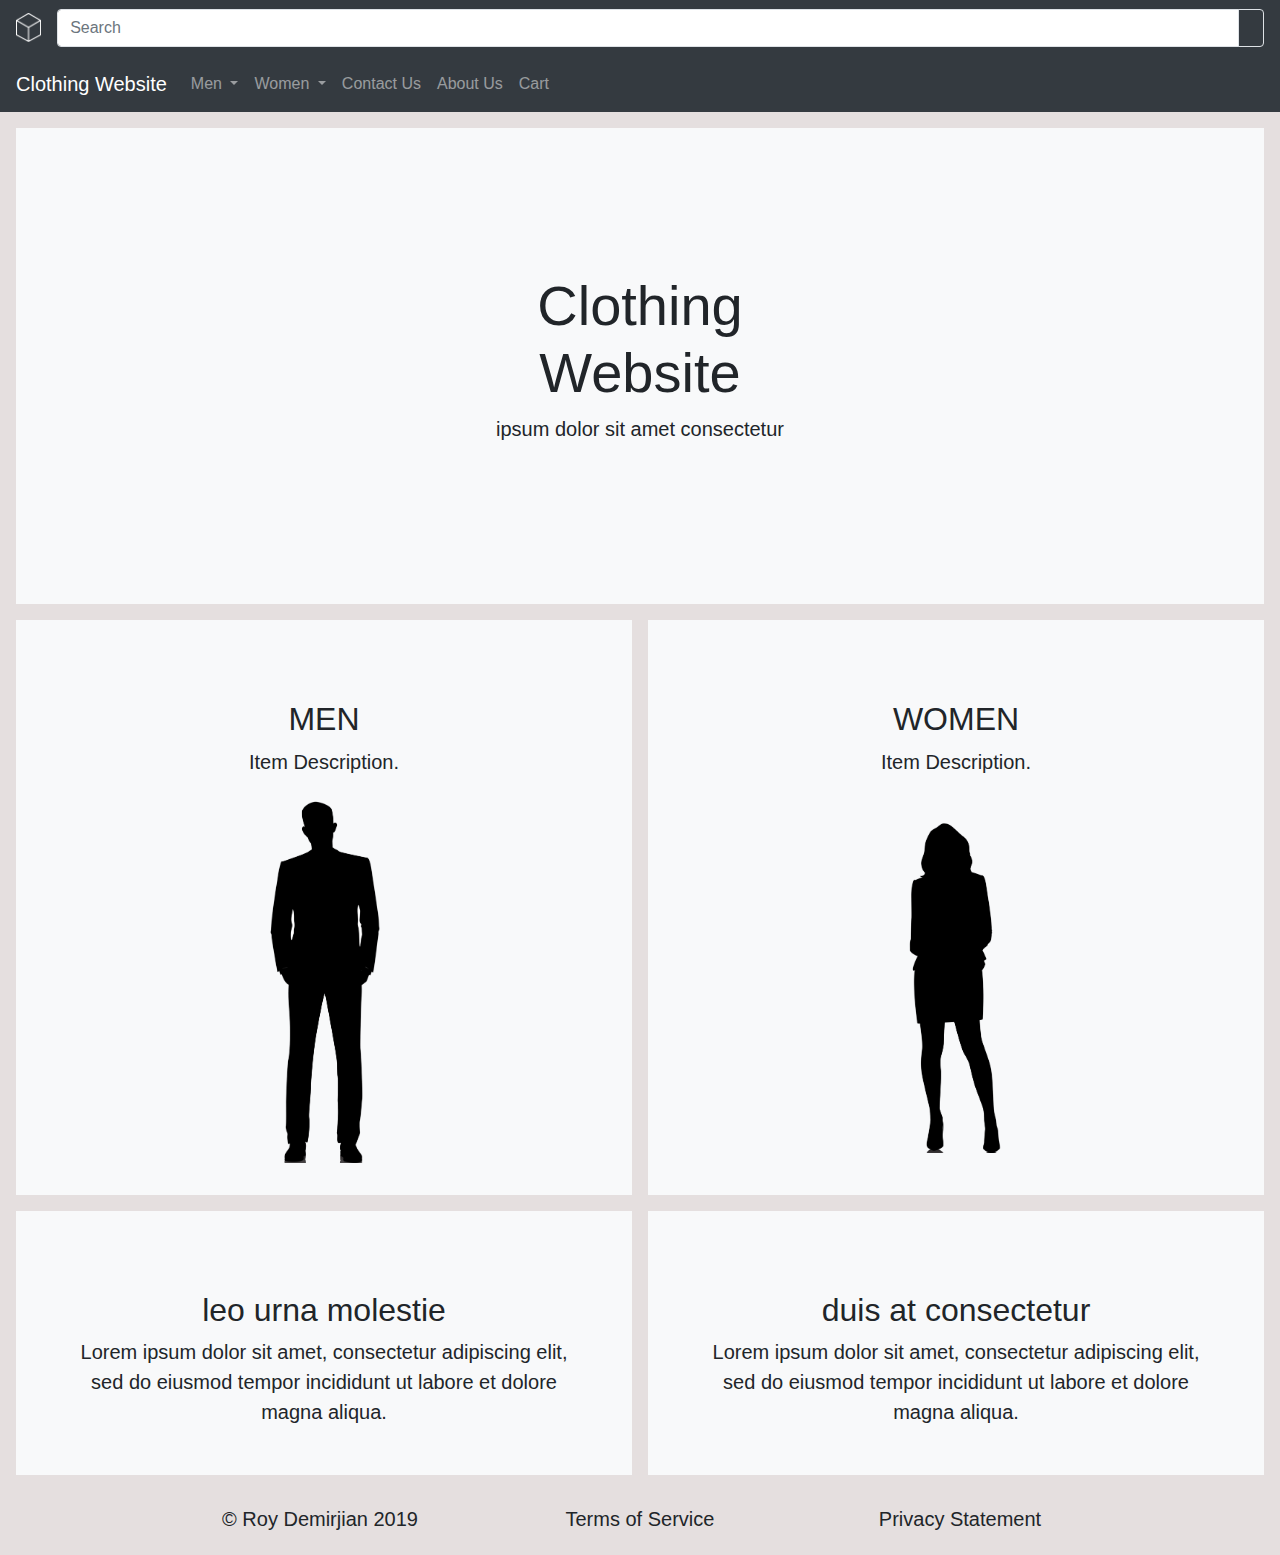
<file: index.html>
<!--
DEVELOPER: Roy Demirjian, IS117-005, Fall 2019
-->
<!doctype html>
<html lang="en">
<head>
    <meta charset="utf-8">
    <meta name="viewport" content="width=device-width, initial-scale=1, shrink-to-fit=no">
    <title>Clothing Website</title>

    <!-- Bootstrap core JS -->
    <script src="https://code.jquery.com/jquery-3.4.1.slim.min.js" integrity="sha384-J6qa4849blE2+poT4WnyKhv5vZF5SrPo0iEjwBvKU7imGFAV0wwj1yYfoRSJoZ+n" crossorigin="anonymous"></script>
    <script src="https://cdn.jsdelivr.net/npm/popper.js@1.16.0/dist/umd/popper.min.js" integrity="sha384-Q6E9RHvbIyZFJoft+2mJbHaEWldlvI9IOYy5n3zV9zzTtmI3UksdQRVvoxMfooAo" crossorigin="anonymous"></script>

    <!-- Bootstrap core CSS -->
    <link rel="stylesheet" href="https://stackpath.bootstrapcdn.com/bootstrap/4.4.1/css/bootstrap.min.css" integrity="sha384-Vkoo8x4CGsO3+Hhxv8T/Q5PaXtkKtu6ug5TOeNV6gBiFeWPGFN9MuhOf23Q9Ifjh" crossorigin="anonymous">
    <script src="https://stackpath.bootstrapcdn.com/bootstrap/4.4.1/js/bootstrap.min.js" integrity="sha384-wfSDF2E50Y2D1uUdj0O3uMBJnjuUD4Ih7YwaYd1iqfktj0Uod8GCExl3Og8ifwB6" crossorigin="anonymous"></script>

    <!-- core CSS -->
    <link href="styles/main.css" rel="stylesheet">
</head>
<body>

<!-- Search bar -->
<nav class="navbar navbar-expand-lg navbar-dark bg-dark">
    <a class="navbar-brand" href="index.html">
        <img src="assets/logo_scaled_white.png" width="26" height="30" class="d-inline-block align-top" alt="Logo">
    </a>
    <form class="d-inline w-100">
        <div class="input-group">
            <input type="text" class="form-control border border-right-1" placeholder="Search">
            <span class="input-group-append">
                    <button class="btn btn-outline-secondary border border-left-1" type="button">
                        <i class="fa fa-search"></i>
                    </button>
            </span>
        </div>
    </form>
</nav>

<!-- Nav Bar -->
<nav class="navbar navbar-expand-lg sticky-top navbar-dark bg-dark ">
    <a class="navbar-brand" href="index.html">Clothing Website</a>
    <button class="navbar-toggler" type="button" data-toggle="collapse" data-target="#navbarText" aria-controls="navbarText" aria-expanded="false" aria-label="Toggle navigation">
        <span class="navbar-toggler-icon"></span>
    </button>
    <div class="collapse navbar-collapse" id="navbarText">
        <ul class="navbar-nav mr-auto">
            <li class="nav-item dropdown">
                <a class="nav-link dropdown-toggle" href="#" id="navbarDropdownMenuLink" role="button" data-toggle="dropdown" aria-haspopup="true" aria-expanded="false">
                    Men
                </a>
                <div class="dropdown-menu" aria-labelledby="navbarDropdownMenuLink">
                    <a class="dropdown-item" href="men.html">Tops</a>
                    <a class="dropdown-item" href="men.html">Bottoms</a>
                    <a class="dropdown-item" href="men.html">OuterWear</a>
                </div>
            </li>
            <li class="nav-item dropdown">
                <a class="nav-link dropdown-toggle" href="#" id="navbarDropdownMenuLink" role="button" data-toggle="dropdown" aria-haspopup="true" aria-expanded="false">
                    Women
                </a>
                <div class="dropdown-menu" aria-labelledby="navbarDropdownMenuLink">
                    <a class="dropdown-item" href="women.html">Tops</a>
                    <a class="dropdown-item" href="women.html">Bottoms</a>
                    <a class="dropdown-item" href="women.html">OuterWear</a>
                </div>
            </li>
            <li class="nav-item">
                <a class="nav-link" href="contact_us.html">Contact Us</a>
            </li>
            <li class="nav-item">
                <a class="nav-link" href="about_us.html">About Us</a>
            </li>
            <li class="nav-item">
                <a class="nav-link" href="#">Cart</a>
            </li>
        </ul>
    </div>
</nav>

<!-- Jumbotron -->
<div class="position-relative overflow-hidden p-3 p-md-5 m-md-3 text-center bg-light">
    <div class="col-md-5 p-lg-5 mx-auto my-5">
        <h1 class="display-4 font-weight-normal">Clothing Website</h1>
        <p class="lead font-weight-normal">ipsum dolor sit amet consectetur</p>
    </div>
</div>

<!-- Item Row 1-->
<div class="d-md-flex flex-md-equal w-100 my-md-3 pl-md-3">
    <div style="cursor:pointer" onclick="document.location='men.html'" class="bg-light mr-md-3 pt-3 px-3 pt-md-5 px-md-5 text-center overflow-hidden">
        <div class="my-3 py-3">
            <h2 class="display-5">MEN</h2>
            <p class="lead">Item Description.</p>
            <img src="assets/men_svg.png" alt="Mens silhouette" class ="silhouette">
        </div>
    </div>
    <div style="cursor:pointer" onclick="document.location='women.html'" class="bg-light mr-md-3 pt-3 px-3 pt-md-5 px-md-5 text-center overflow-hidden">
        <div class="my-3 p-3">
            <h2 class="display-5">WOMEN</h2>
            <p class="lead">Item Description.</p>
            <img src="assets/women_svg.png" alt="Womens silhouette" class ="silhouette">
        </div>
    </div>
</div>

<!-- Item Row 2-->
<div class="d-md-flex flex-md-equal w-100 my-md-3 pl-md-3">
    <div class="bg-light mr-md-3 pt-3 px-3 pt-md-5 px-md-5 text-center overflow-hidden">
        <div class="my-3 p-3">
            <h2 class="display-5">leo urna molestie</h2>
            <p class="lead">Lorem ipsum dolor sit amet, consectetur adipiscing elit, sed do eiusmod tempor incididunt ut labore et dolore magna aliqua.</p>
        </div>
    </div>
    <div class="bg-light mr-md-3 pt-3 px-3 pt-md-5 px-md-5 text-center overflow-hidden">
        <div class="my-3 py-3">
            <h2 class="display-5">duis at consectetur</h2>
            <p class="lead">Lorem ipsum dolor sit amet, consectetur adipiscing elit, sed do eiusmod tempor incididunt ut labore et dolore magna aliqua.</p>
        </div>
    </div>
</div>

<!-- Footer -->
<footer class="container py-3" id="site_footer">
    <div class="row">
        <div class="col-md-4 text-center">
            <h5>&copy; Roy Demirjian 2019</h5>
        </div>
        <div class="col-md-4 text-center">
            <h5>Terms of Service</h5>
        </div>
        <div class="col-md-4 text-center">
            <h5>Privacy Statement</h5>
        </div>
    </div>
</footer>
</body>
</html>
</file>
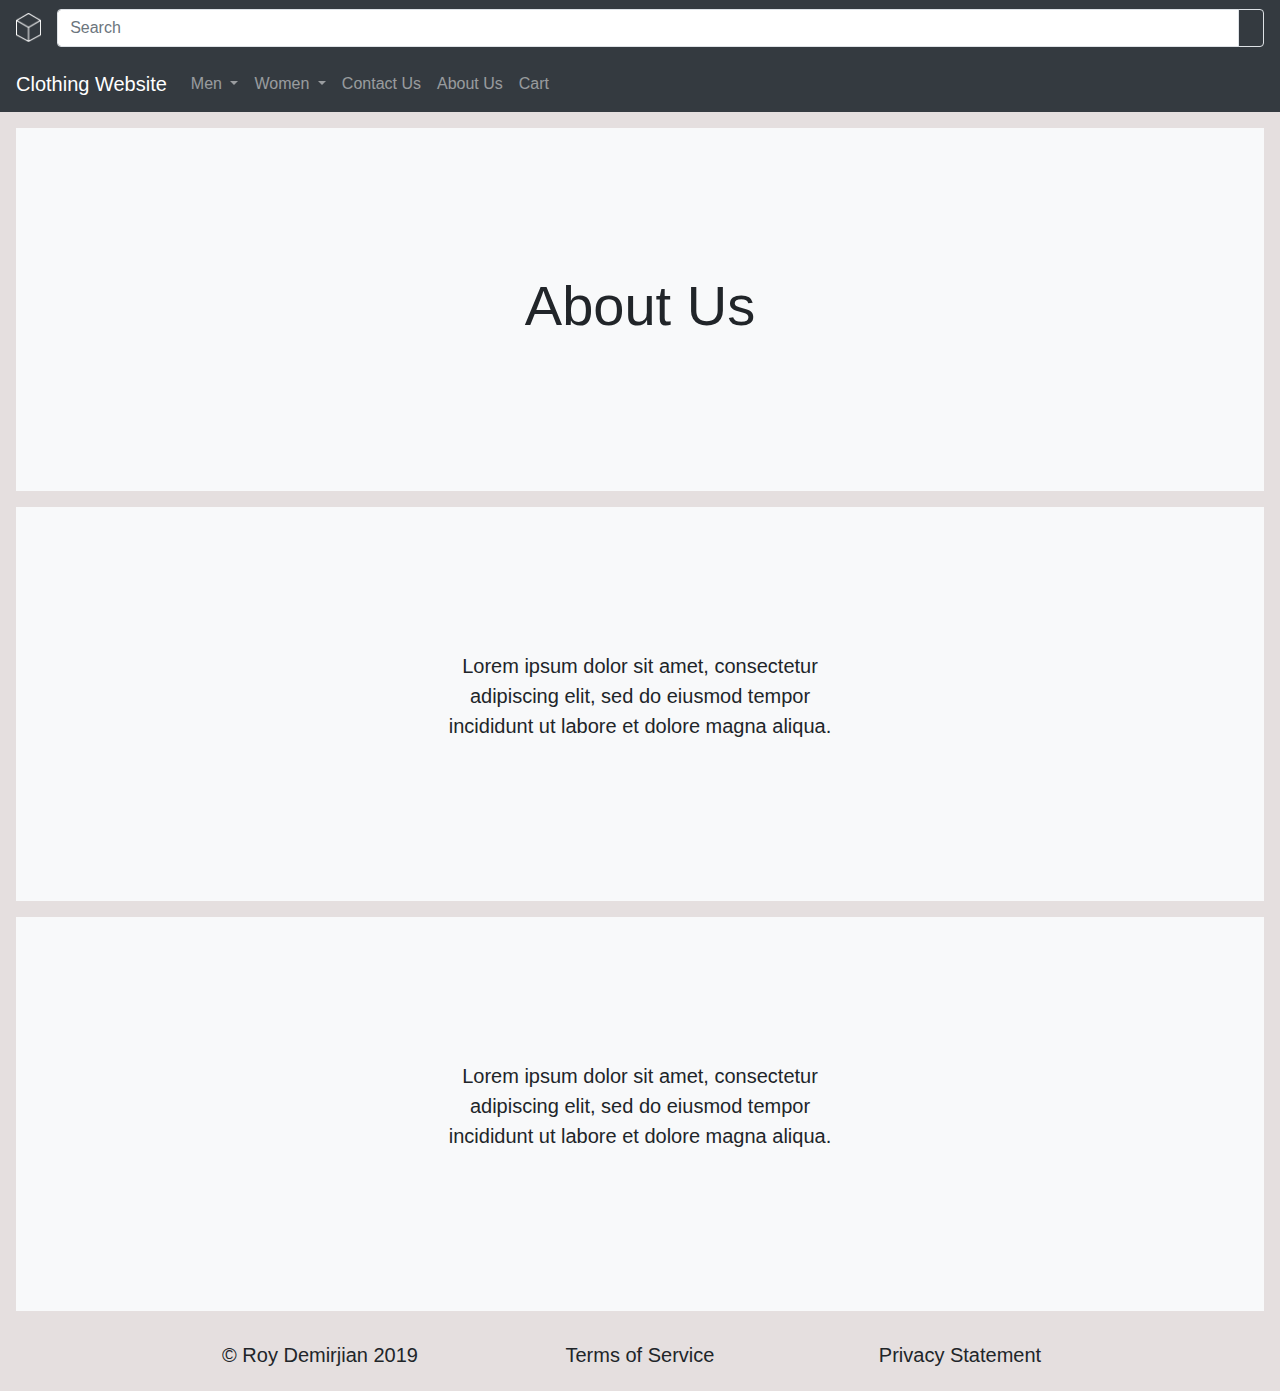
<file: about_us.html>
<!--
DEVELOPER: Roy Demirjian, IS117-005, Fall 2019
-->
<!doctype html>
<html lang="en">
<head>
    <meta charset="utf-8">
    <meta name="viewport" content="width=device-width, initial-scale=1, shrink-to-fit=no">
    <title>Clothing Website</title>

    <!-- Bootstrap core JS -->
    <script src="https://code.jquery.com/jquery-3.4.1.slim.min.js" integrity="sha384-J6qa4849blE2+poT4WnyKhv5vZF5SrPo0iEjwBvKU7imGFAV0wwj1yYfoRSJoZ+n" crossorigin="anonymous"></script>
    <script src="https://cdn.jsdelivr.net/npm/popper.js@1.16.0/dist/umd/popper.min.js" integrity="sha384-Q6E9RHvbIyZFJoft+2mJbHaEWldlvI9IOYy5n3zV9zzTtmI3UksdQRVvoxMfooAo" crossorigin="anonymous"></script>

    <!-- Bootstrap core CSS -->
    <link rel="stylesheet" href="https://stackpath.bootstrapcdn.com/bootstrap/4.4.1/css/bootstrap.min.css" integrity="sha384-Vkoo8x4CGsO3+Hhxv8T/Q5PaXtkKtu6ug5TOeNV6gBiFeWPGFN9MuhOf23Q9Ifjh" crossorigin="anonymous">
    <script src="https://stackpath.bootstrapcdn.com/bootstrap/4.4.1/js/bootstrap.min.js" integrity="sha384-wfSDF2E50Y2D1uUdj0O3uMBJnjuUD4Ih7YwaYd1iqfktj0Uod8GCExl3Og8ifwB6" crossorigin="anonymous"></script>

    <!-- core CSS -->
    <link href="styles/main.css" rel="stylesheet">
</head>
<body>

<!-- Search bar-->
<nav class="navbar navbar-expand-lg navbar-dark bg-dark">
    <a class="navbar-brand" href="index.html">
        <img src="assets/logo_scaled_white.png" width="26" height="30" class="d-inline-block align-top" alt="Logo">
    </a>
    <form class="d-inline w-100">
        <div class="input-group">
            <input type="text" class="form-control border border-right-1" placeholder="Search">
            <span class="input-group-append">
                    <button class="btn btn-outline-secondary border border-left-1" type="button">
                        <i class="fa fa-search"></i>
                    </button>
            </span>
        </div>
    </form>
</nav>


<!-- Nav Bar -->
<nav class="navbar navbar-expand-lg sticky-top navbar-dark bg-dark ">
    <a class="navbar-brand" href="index.html">Clothing Website</a>
    <button class="navbar-toggler" type="button" data-toggle="collapse" data-target="#navbarText" aria-controls="navbarText" aria-expanded="false" aria-label="Toggle navigation">
        <span class="navbar-toggler-icon"></span>
    </button>
    <div class="collapse navbar-collapse" id="navbarText">
        <ul class="navbar-nav mr-auto">
            <li class="nav-item dropdown">
                <a class="nav-link dropdown-toggle" href="#" id="navbarDropdownMenuLink" role="button" data-toggle="dropdown" aria-haspopup="true" aria-expanded="false">
                    Men
                </a>
                <div class="dropdown-menu" aria-labelledby="navbarDropdownMenuLink">
                    <a class="dropdown-item" href="men.html">Tops</a>
                    <a class="dropdown-item" href="men.html">Bottoms</a>
                    <a class="dropdown-item" href="men.html">OuterWear</a>
                </div>
            </li>
            <li class="nav-item dropdown">
                <a class="nav-link dropdown-toggle" href="#" id="navbarDropdownMenuLink" role="button" data-toggle="dropdown" aria-haspopup="true" aria-expanded="false">
                    Women
                </a>
                <div class="dropdown-menu" aria-labelledby="navbarDropdownMenuLink">
                    <a class="dropdown-item" href="women.html">Tops</a>
                    <a class="dropdown-item" href="women.html">Bottoms</a>
                    <a class="dropdown-item" href="women.html">OuterWear</a>
                </div>
            </li>
            <li class="nav-item">
                <a class="nav-link" href="contact_us.html">Contact Us</a>
            </li>
            <li class="nav-item">
                <a class="nav-link" href="about_us.html">About Us</a>
            </li>
            <li class="nav-item">
                <a class="nav-link" href="#">Cart</a>
            </li>
        </ul>
    </div>
</nav>

<!-- Jumbotron -->
<div class="position-relative overflow-hidden p-3 p-md-5 m-md-3 text-center bg-light">
    <div class="col-md-5 p-lg-5 mx-auto my-5">
        <h1 class="display-4 font-weight-normal">About Us</h1>
    </div>
</div>

<!-- Jumbotron -->
<div class="position-relative overflow-hidden p-3 p-md-5 m-md-3 text-center bg-light">
    <div class="col-md-5 p-lg-5 mx-auto my-5">
        <p class="lead font-weight-normal">Lorem ipsum dolor sit amet, consectetur adipiscing elit, sed do eiusmod tempor incididunt ut labore et dolore magna aliqua.</p>
    </div>
</div>

<!-- Jumbotron -->
<div class="position-relative overflow-hidden p-3 p-md-5 m-md-3 text-center bg-light">
    <div class="col-md-5 p-lg-5 mx-auto my-5">
        <p class="lead font-weight-normal">Lorem ipsum dolor sit amet, consectetur adipiscing elit, sed do eiusmod tempor incididunt ut labore et dolore magna aliqua.</p>
    </div>
</div>

<!-- Footer -->
<footer class="container py-3">
    <div class="row">
        <div class="col-md-4 text-center">
            <h5>&copy; Roy Demirjian 2019</h5>
        </div>
        <div class="col-md-4 text-center">
            <h5>Terms of Service</h5>
        </div>
        <div class="col-md-4 text-center">
            <h5>Privacy Statement</h5>
        </div>
    </div>
</footer>
</body>
</html>
</file>
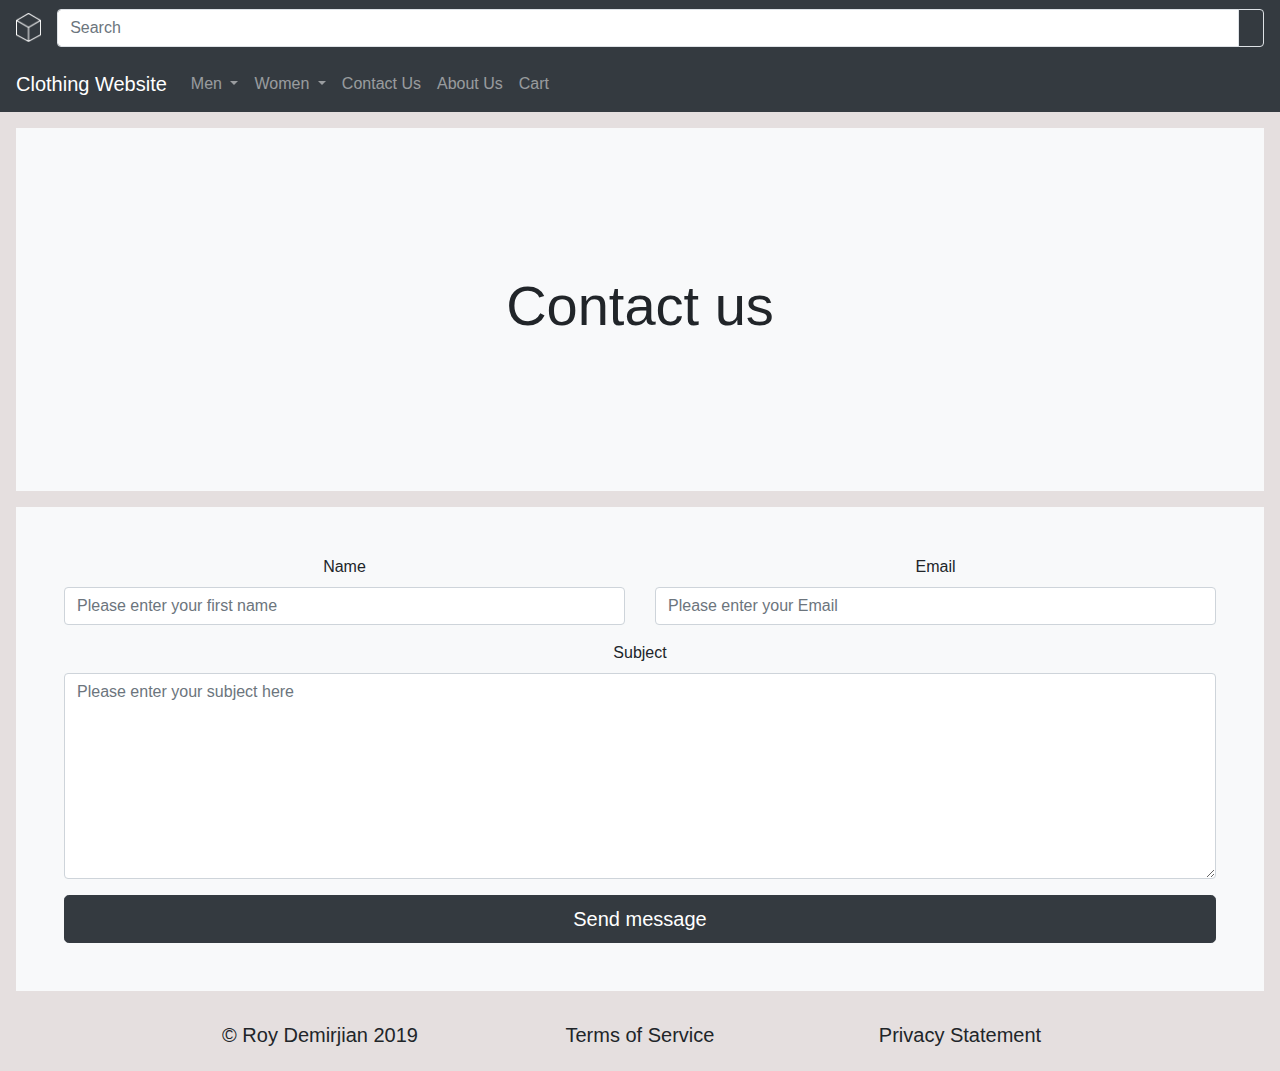
<file: contact_us.html>
<!--
DEVELOPER: Roy Demirjian, IS117-005, Fall 2019
-->
<!doctype html>
<html lang="en">
<head>
    <meta charset="utf-8">
    <meta name="viewport" content="width=device-width, initial-scale=1, shrink-to-fit=no">
    <title>Clothing Website</title>

    <!-- Bootstrap core JS -->
    <script src="https://code.jquery.com/jquery-3.4.1.slim.min.js" integrity="sha384-J6qa4849blE2+poT4WnyKhv5vZF5SrPo0iEjwBvKU7imGFAV0wwj1yYfoRSJoZ+n" crossorigin="anonymous"></script>
    <script src="https://cdn.jsdelivr.net/npm/popper.js@1.16.0/dist/umd/popper.min.js" integrity="sha384-Q6E9RHvbIyZFJoft+2mJbHaEWldlvI9IOYy5n3zV9zzTtmI3UksdQRVvoxMfooAo" crossorigin="anonymous"></script>

    <!-- Bootstrap core CSS -->
    <link rel="stylesheet" href="https://stackpath.bootstrapcdn.com/bootstrap/4.4.1/css/bootstrap.min.css" integrity="sha384-Vkoo8x4CGsO3+Hhxv8T/Q5PaXtkKtu6ug5TOeNV6gBiFeWPGFN9MuhOf23Q9Ifjh" crossorigin="anonymous">
    <script src="https://stackpath.bootstrapcdn.com/bootstrap/4.4.1/js/bootstrap.min.js" integrity="sha384-wfSDF2E50Y2D1uUdj0O3uMBJnjuUD4Ih7YwaYd1iqfktj0Uod8GCExl3Og8ifwB6" crossorigin="anonymous"></script>

    <!-- core CSS -->
    <link href="styles/main.css" rel="stylesheet">
</head>
<body>

<!-- Search bar -->
<nav class="navbar navbar-expand-lg navbar-dark bg-dark">
    <a class="navbar-brand" href="index.html">
        <img src="assets/logo_scaled_white.png" width="26" height="30" class="d-inline-block align-top" alt="Logo">
    </a>
    <form class="d-inline w-100">
        <div class="input-group">
            <input type="text" class="form-control border border-right-1" placeholder="Search">
            <span class="input-group-append">
                    <button class="btn btn-outline-secondary border border-left-1" type="button">
                        <i class="fa fa-search"></i>
                    </button>
            </span>
        </div>
    </form>
</nav>

<!-- Nav Bar -->
<nav class="navbar navbar-expand-lg sticky-top navbar-dark bg-dark ">
    <a class="navbar-brand" href="index.html">Clothing Website</a>
    <button class="navbar-toggler" type="button" data-toggle="collapse" data-target="#navbarText" aria-controls="navbarText" aria-expanded="false" aria-label="Toggle navigation">
        <span class="navbar-toggler-icon"></span>
    </button>
    <div class="collapse navbar-collapse" id="navbarText">
        <ul class="navbar-nav mr-auto">
            <li class="nav-item dropdown">
                <a class="nav-link dropdown-toggle" href="#" id="navbarDropdownMenuLink" role="button" data-toggle="dropdown" aria-haspopup="true" aria-expanded="false">
                    Men
                </a>
                <div class="dropdown-menu" aria-labelledby="navbarDropdownMenuLink">
                    <a class="dropdown-item" href="men.html">Tops</a>
                    <a class="dropdown-item" href="men.html">Bottoms</a>
                    <a class="dropdown-item" href="men.html">OuterWear</a>
                </div>
            </li>
            <li class="nav-item dropdown">
                <a class="nav-link dropdown-toggle" href="#" id="navbarDropdownMenuLink" role="button" data-toggle="dropdown" aria-haspopup="true" aria-expanded="false">
                    Women
                </a>
                <div class="dropdown-menu" aria-labelledby="navbarDropdownMenuLink">
                    <a class="dropdown-item" href="women.html">Tops</a>
                    <a class="dropdown-item" href="women.html">Bottoms</a>
                    <a class="dropdown-item" href="women.html">OuterWear</a>
                </div>
            </li>
            <li class="nav-item">
                <a class="nav-link" href="contact_us.html">Contact Us</a>
            </li>
            <li class="nav-item">
                <a class="nav-link" href="about_us.html">About Us</a>
            </li>
            <li class="nav-item">
                <a class="nav-link" href="#">Cart</a>
            </li>
        </ul>
    </div>
</nav>

<!-- Contact -->
<div class="position-relative overflow-hidden p-3 p-md-5 m-md-3 text-center bg-light">
    <div class="col-md-5 p-lg-5 mx-auto my-5">
        <h1 class="display-4 font-weight-normal">Contact us</h1>
    </div>
</div>

<!-- Form -->
<div class="position-relative overflow-hidden p-3 p-md-5 m-md-3 text-center bg-light">
    <form id="contact-form" action="#">
        <div class="controls">
            <div class="row">
                <div class="col-md-6">
                    <div class="form-group">
                        <label for="form_name">Name</label>
                        <input id="form_name" type="text" name="firstname" class="form-control" placeholder="Please enter your first name">
                    </div>
                </div>
                <div class="col-md-6">
                    <div class="form-group">
                        <label for="form_email">Email</label>
                        <input id="form_email" type="text" name="email" class="form-control" placeholder="Please enter your Email">
                    </div>
                </div>
            </div>
            <div class="row">
                <div class="col-md-12">
                    <div class="form-group">
                        <label for="form_message">Subject</label>
                        <textarea id="form_message" name="subject" class="form-control" placeholder="Please enter your subject here" rows="8"></textarea>
                    </div>
                </div>
                <div class="col-md-12">
                    <input type="submit" class="btn btn-primary btn-lg btn-block" value="Send message">
                </div>
            </div>
        </div>
    </form>
</div>

<!-- Footer -->
<footer class="container py-3">
    <div class="row">
        <div class="col-md-4 text-center">
            <h5>&copy; Roy Demirjian 2019</h5>
        </div>
        <div class="col-md-4 text-center">
            <h5>Terms of Service</h5>
        </div>
        <div class="col-md-4 text-center">
            <h5>Privacy Statement</h5>
        </div>
    </div>
</footer>
</body>
</html>
</file>
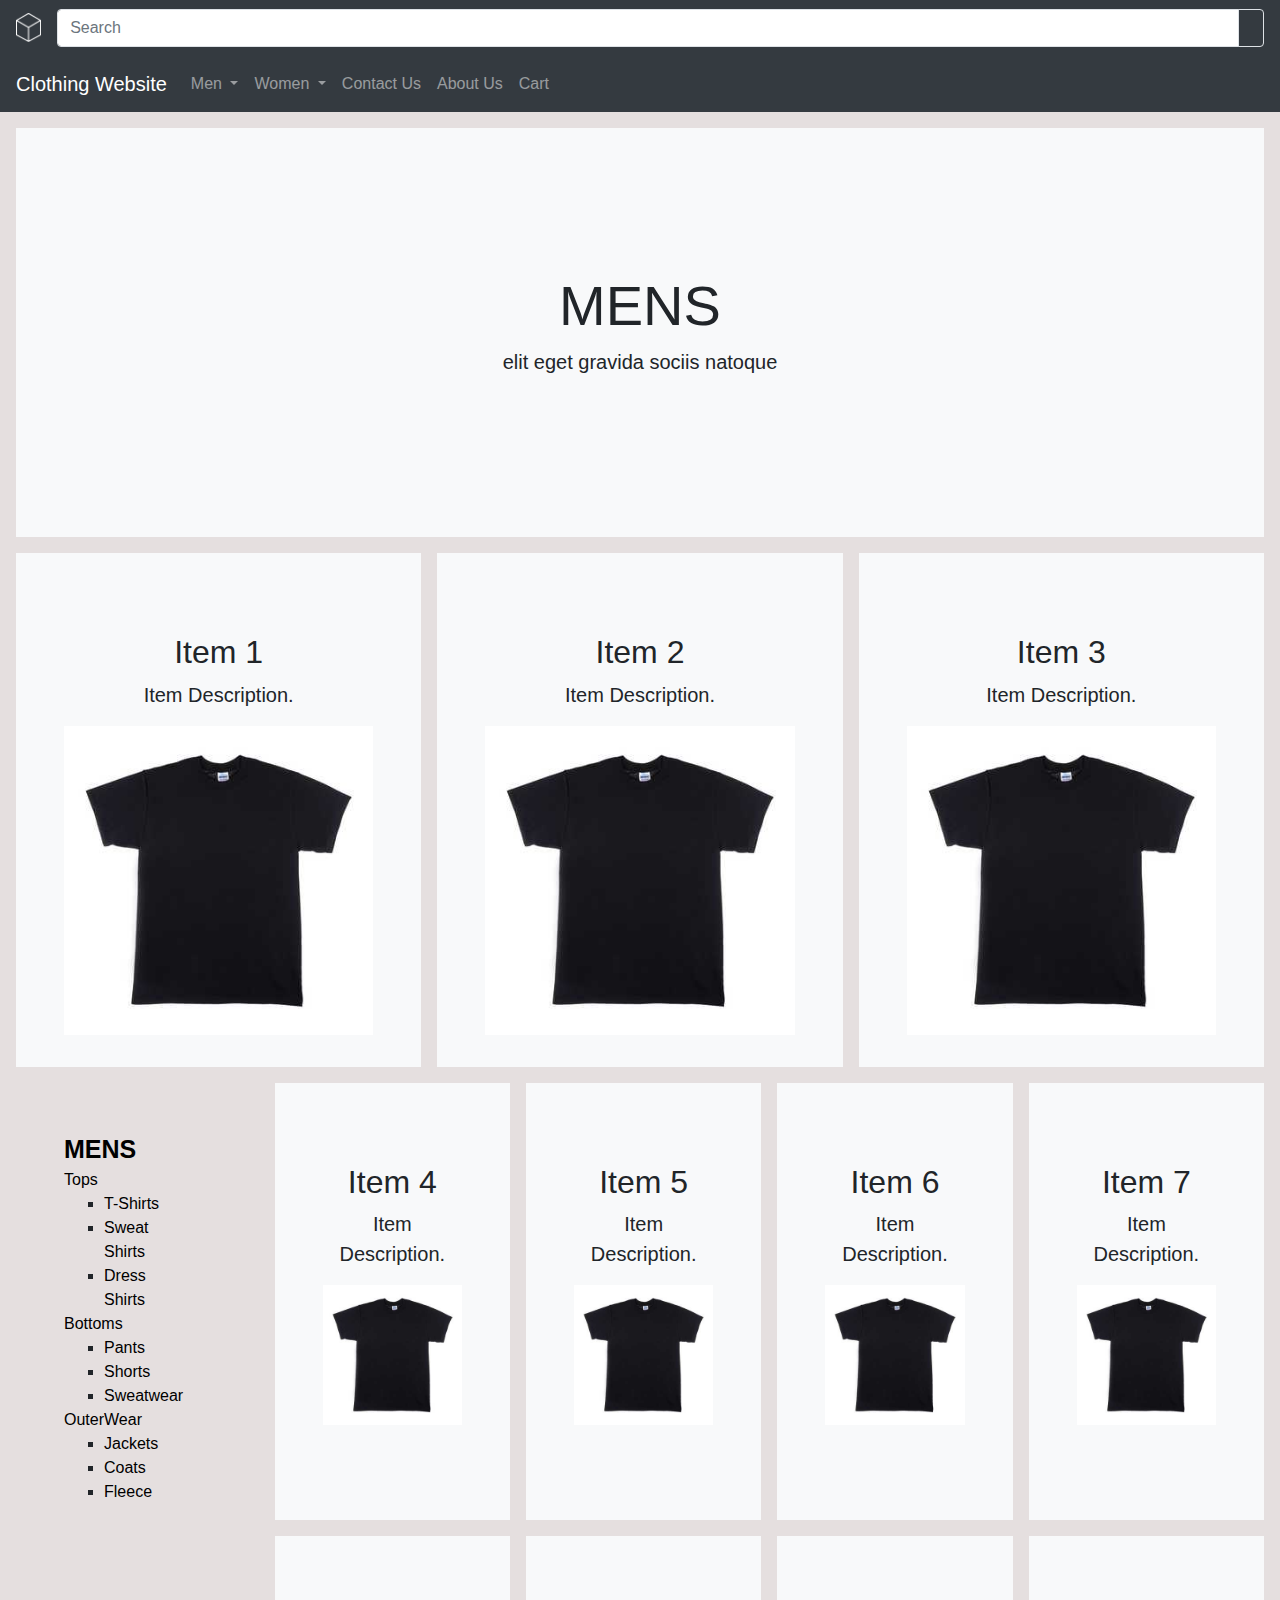
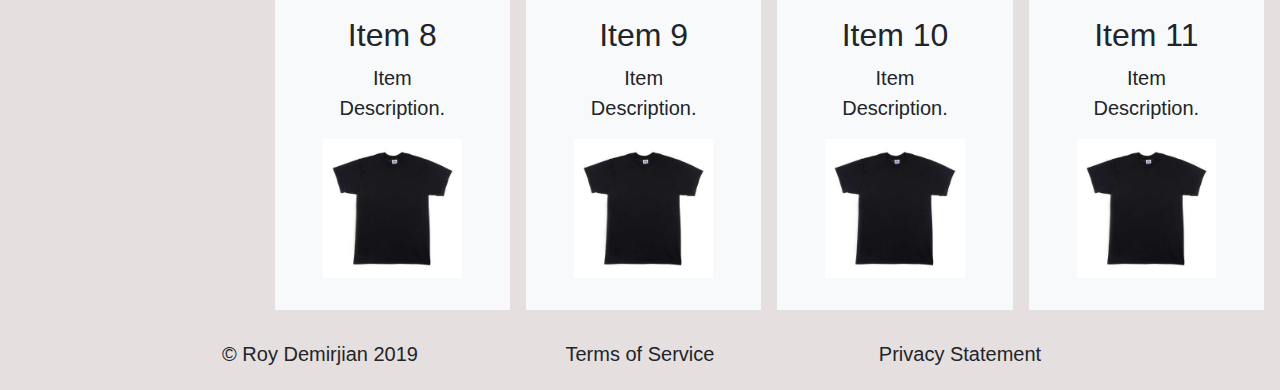
<file: men.html>
<!--
DEVELOPER: Roy Demirjian, IS117-005, Fall 2019
-->
<!doctype html>
<html lang="en">
<head>
    <meta charset="utf-8">
    <meta name="viewport" content="width=device-width, initial-scale=1, shrink-to-fit=no">
    <title>Clothing Website</title>

    <!-- Bootstrap core JS -->
    <script src="https://code.jquery.com/jquery-3.4.1.slim.min.js" integrity="sha384-J6qa4849blE2+poT4WnyKhv5vZF5SrPo0iEjwBvKU7imGFAV0wwj1yYfoRSJoZ+n" crossorigin="anonymous"></script>
    <script src="https://cdn.jsdelivr.net/npm/popper.js@1.16.0/dist/umd/popper.min.js" integrity="sha384-Q6E9RHvbIyZFJoft+2mJbHaEWldlvI9IOYy5n3zV9zzTtmI3UksdQRVvoxMfooAo" crossorigin="anonymous"></script>

    <!-- Bootstrap core CSS -->
    <link rel="stylesheet" href="https://stackpath.bootstrapcdn.com/bootstrap/4.4.1/css/bootstrap.min.css" integrity="sha384-Vkoo8x4CGsO3+Hhxv8T/Q5PaXtkKtu6ug5TOeNV6gBiFeWPGFN9MuhOf23Q9Ifjh" crossorigin="anonymous">
    <script src="https://stackpath.bootstrapcdn.com/bootstrap/4.4.1/js/bootstrap.min.js" integrity="sha384-wfSDF2E50Y2D1uUdj0O3uMBJnjuUD4Ih7YwaYd1iqfktj0Uod8GCExl3Og8ifwB6" crossorigin="anonymous"></script>

    <!-- core CSS -->
    <link href="styles/main.css" rel="stylesheet">
</head>
<body>

<!-- Search bar -->
<nav class="navbar navbar-expand-lg navbar-dark bg-dark">
    <a class="navbar-brand" href="index.html">
        <img src="assets/logo_scaled_white.png" width="26" height="30" class="d-inline-block align-top" alt="Logo">
    </a>
    <form class="d-inline w-100">
        <div class="input-group">
            <input type="text" class="form-control border border-right-1" placeholder="Search">
            <span class="input-group-append">
                    <button class="btn btn-outline-secondary border border-left-1" type="button">
                        <i class="fa fa-search"></i>
                    </button>
            </span>
        </div>
    </form>
</nav>

<!-- Nav Bar -->
<nav class="navbar navbar-expand-lg sticky-top navbar-dark bg-dark ">
    <a class="navbar-brand" href="index.html">Clothing Website</a>
    <button class="navbar-toggler" type="button" data-toggle="collapse" data-target="#navbarText" aria-controls="navbarText" aria-expanded="false" aria-label="Toggle navigation">
        <span class="navbar-toggler-icon"></span>
    </button>
    <div class="collapse navbar-collapse" id="navbarText">
        <ul class="navbar-nav mr-auto">
            <li class="nav-item dropdown">
                <a class="nav-link dropdown-toggle" href="#" id="navbarDropdownMenuLink" role="button" data-toggle="dropdown" aria-haspopup="true" aria-expanded="false">
                    Men
                </a>
                <div class="dropdown-menu" aria-labelledby="navbarDropdownMenuLink">
                    <a class="dropdown-item" href="men.html">Tops</a>
                    <a class="dropdown-item" href="men.html">Bottoms</a>
                    <a class="dropdown-item" href="men.html">OuterWear</a>
                </div>
            </li>
            <li class="nav-item dropdown">
                <a class="nav-link dropdown-toggle" href="#" id="navbarDropdownMenuLink" role="button" data-toggle="dropdown" aria-haspopup="true" aria-expanded="false">
                    Women
                </a>
                <div class="dropdown-menu" aria-labelledby="navbarDropdownMenuLink">
                    <a class="dropdown-item" href="women.html">Tops</a>
                    <a class="dropdown-item" href="women.html">Bottoms</a>
                    <a class="dropdown-item" href="women.html">OuterWear</a>
                </div>
            </li>
            <li class="nav-item">
                <a class="nav-link" href="contact_us.html">Contact Us</a>
            </li>
            <li class="nav-item">
                <a class="nav-link" href="about_us.html">About Us</a>
            </li>
            <li class="nav-item">
                <a class="nav-link" href="#">Cart</a>
            </li>
        </ul>
    </div>
</nav>

<div class="wrapper">


<!-- Jumbotron -->
<div class="position-relative overflow-hidden p-3 p-md-5 m-md-3 text-center bg-light">
    <div class="col-md-5 p-lg-5 mx-auto my-5">
        <h1 class="display-4 font-weight-normal">MENS</h1>
        <p class="lead font-weight-normal">elit eget gravida sociis natoque</p>
    </div>
</div>


<!-- Item Row 1 (Popular Items)-->
<div class="d-md-flex flex-md-equal w-100 my-md-3 pl-md-3">
    <div class="bg-light mr-md-3 pt-3 px-3 pt-md-5 px-md-5 text-center overflow-hidden">
        <div class="my-3 py-3">
            <h2 class="display-5">Item 1</h2>
            <p class="lead">Item Description.</p>
            <img src="assets/black_tee.jpg" alt="Black Tee">
        </div>
    </div>

    <div class="bg-light mr-md-3 pt-3 px-3 pt-md-5 px-md-5 text-center overflow-hidden">
        <div class="my-3 py-3">
            <h2 class="display-5">Item 2</h2>
            <p class="lead">Item Description.</p>
            <img src="assets/black_tee.jpg" alt="Black Tee">
        </div>
    </div>

    <div class="bg-light mr-md-3 pt-3 px-3 pt-md-5 px-md-5 text-center overflow-hidden">
        <div class="my-3 py-3">
            <h2 class="display-5">Item 3</h2>
            <p class="lead">Item Description.</p>
            <img src="assets/black_tee.jpg" alt="Black Tee">
        </div>
    </div>
</div>



<!-- Item Row 2-->
<div class="d-md-flex flex-md-equal w-100 my-md-3 pl-md-3">

    <div class="col-lg-2 col-xs-12 mr-md-5 pt-5 px-5 pt-md-5 px-md-5 overflow-hidden">
        <ul class="list-unstyled">
            <li> <a href="men.html" class = "category_title">MENS</a> </li>
            <li> <a href="#">Tops</a> </li>
            <ul>
                <li> <a href="#">T-Shirts</a> </li>
                <li> <a href="#">Sweat Shirts</a> </li>
                <li> <a href="#">Dress Shirts</a> </li>
            </ul>
            <li> <a href="#">Bottoms</a> </li>
            <ul>
                <li><a href="#">Pants</a> </li>
                <li><a href="#">Shorts</a> </li>
                <li><a href="#">Sweatwear</a> </li>
            </ul>
            <li> <a href="#">OuterWear</a> </li>
            <ul>
                <li><a href="#">Jackets</a> </li>
                <li><a href="#">Coats</a> </li>
                <li><a href="#">Fleece</a> </li>
            </ul>
        </ul>
    </div>

    <div class="bg-light mr-md-3 pt-3 px-3 pt-md-5 px-md-5 text-center overflow-hidden">
        <div class="my-3 py-3">
            <h2 class="display-5">Item 4</h2>
            <p class="lead">Item Description.</p>
            <img src="assets/black_tee.jpg" alt="Black Tee">
        </div>
    </div>

    <div class="bg-light mr-md-3 pt-3 px-3 pt-md-5 px-md-5 text-center overflow-hidden">
        <div class="my-3 py-3">
            <h2 class="display-5">Item 5</h2>
            <p class="lead">Item Description.</p>
            <img src="assets/black_tee.jpg" alt="Black Tee">
        </div>
    </div>

    <div class="bg-light mr-md-3 pt-3 px-3 pt-md-5 px-md-5 text-center overflow-hidden">
        <div class="my-3 py-3">
            <h2 class="display-5">Item 6</h2>
            <p class="lead">Item Description.</p>
            <img src="assets/black_tee.jpg" alt="Black Tee">
        </div>
    </div>

    <div class="bg-light mr-md-3 pt-3 px-3 pt-md-5 px-md-5 text-center overflow-hidden">
        <div class="my-3 py-3">
            <h2 class="display-5">Item 7</h2>
            <p class="lead">Item Description.</p>
            <img src="assets/black_tee.jpg" alt="Black Tee">
        </div>
    </div>
</div>

<!-- Item Row 3-->
<div class="d-md-flex flex-md-equal w-100 my-md-3 pl-md-3">

    <div class="col-lg-2 col-xs-12 mr-md-5 pt-5 px-5 pt-md-5 px-md-5 overflow-hidden">

    </div>

    <div class="bg-light mr-md-3 pt-3 px-3 pt-md-5 px-md-5 text-center overflow-hidden">
        <div class="my-3 py-3">
            <h2 class="display-5">Item 8</h2>
            <p class="lead">Item Description.</p>
            <img src="assets/black_tee.jpg" alt="Black Tee">
        </div>
    </div>

    <div class="bg-light mr-md-3 pt-3 px-3 pt-md-5 px-md-5 text-center overflow-hidden">
        <div class="my-3 py-3">
            <h2 class="display-5">Item 9</h2>
            <p class="lead">Item Description.</p>
            <img src="assets/black_tee.jpg" alt="Black Tee">
        </div>
    </div>

    <div class="bg-light mr-md-3 pt-3 px-3 pt-md-5 px-md-5 text-center overflow-hidden">
        <div class="my-3 py-3">
            <h2 class="display-5">Item 10</h2>
            <p class="lead">Item Description.</p>
            <img src="assets/black_tee.jpg" alt="Black Tee">
        </div>
    </div>

    <div class="bg-light mr-md-3 pt-3 px-3 pt-md-5 px-md-5 text-center overflow-hidden">
        <div class="my-3 py-3">
            <h2 class="display-5">Item 11</h2>
            <p class="lead">Item Description.</p>
            <img src="assets/black_tee.jpg" alt="Black Tee">
        </div>
    </div>
</div>

</div>

<!-- Footer -->
<footer class="container py-3">
    <div class="row">
        <div class="col-md-4 text-center">
            <h5>&copy; Roy Demirjian 2019</h5>
        </div>
        <div class="col-md-4 text-center">
            <h5>Terms of Service</h5>
        </div>
        <div class="col-md-4 text-center">
            <h5>Privacy Statement</h5>
        </div>
    </div>
</footer>
</body>
</html>
</file>
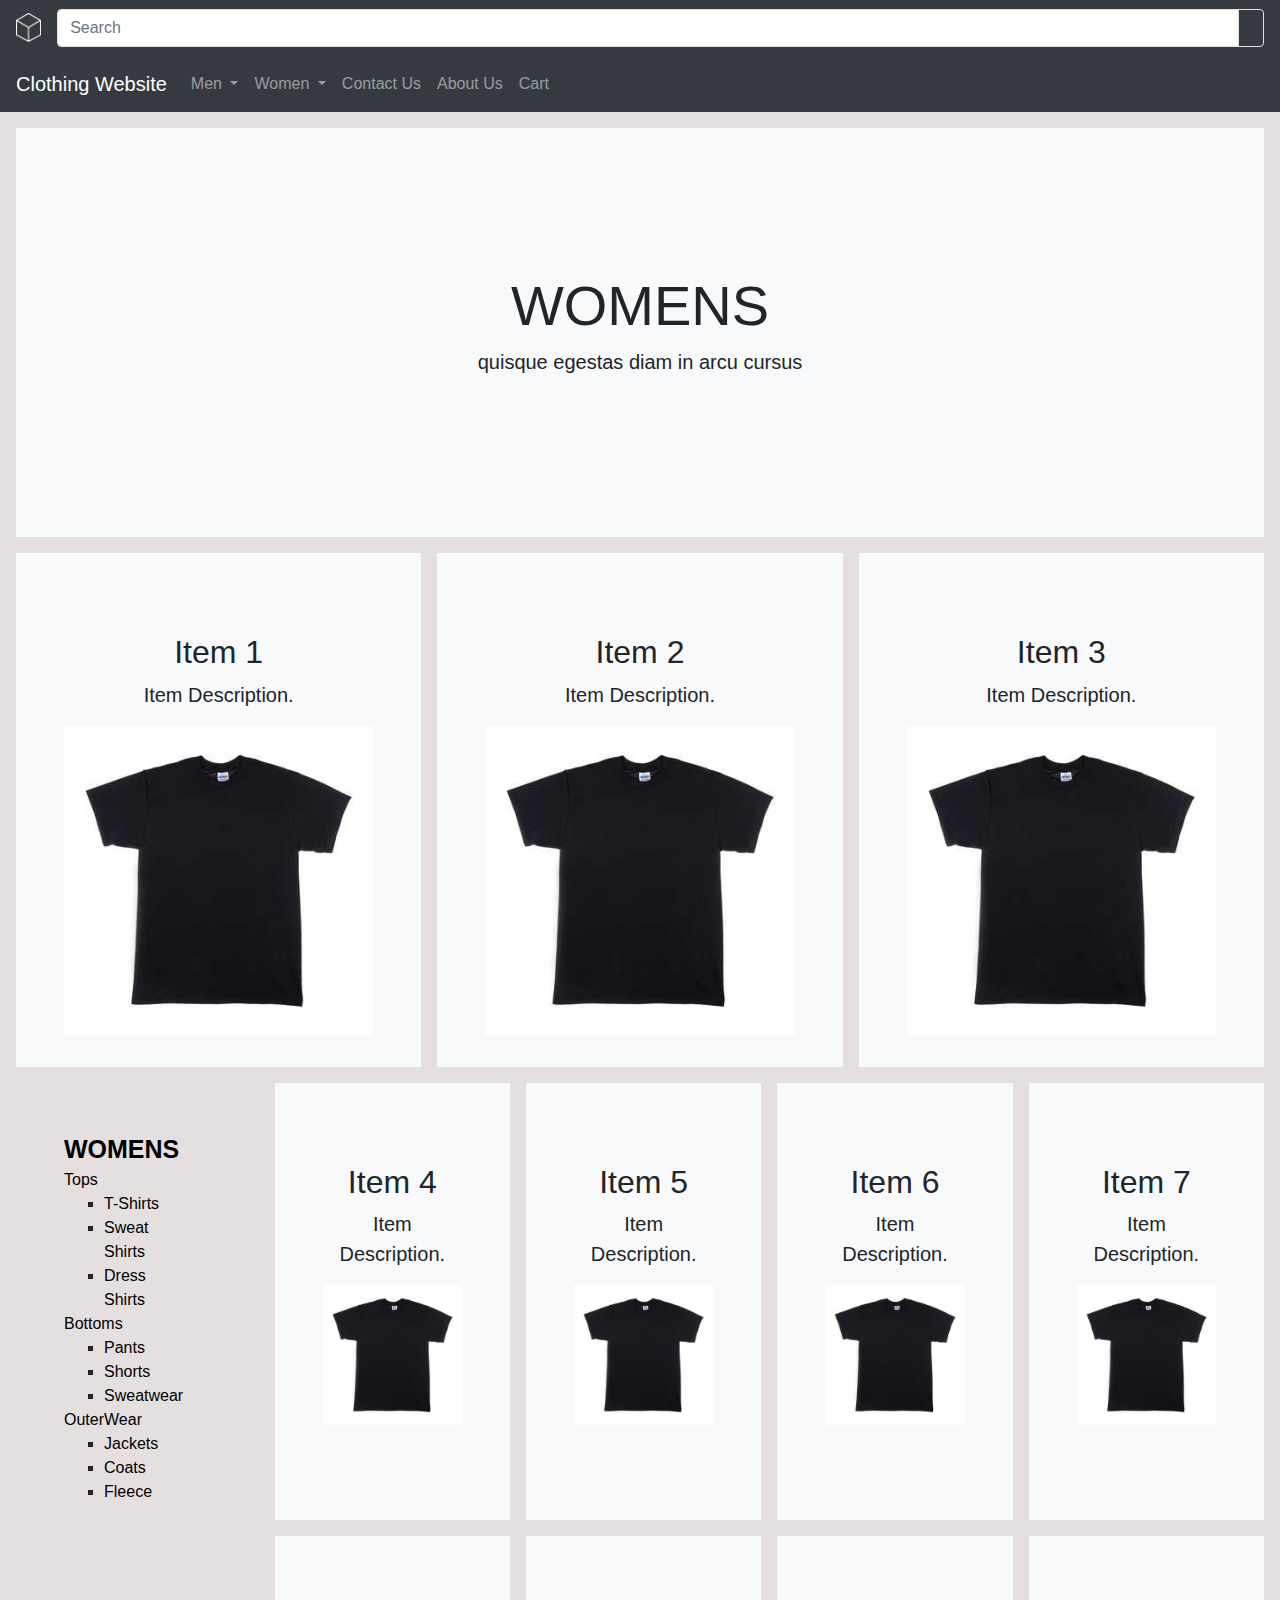
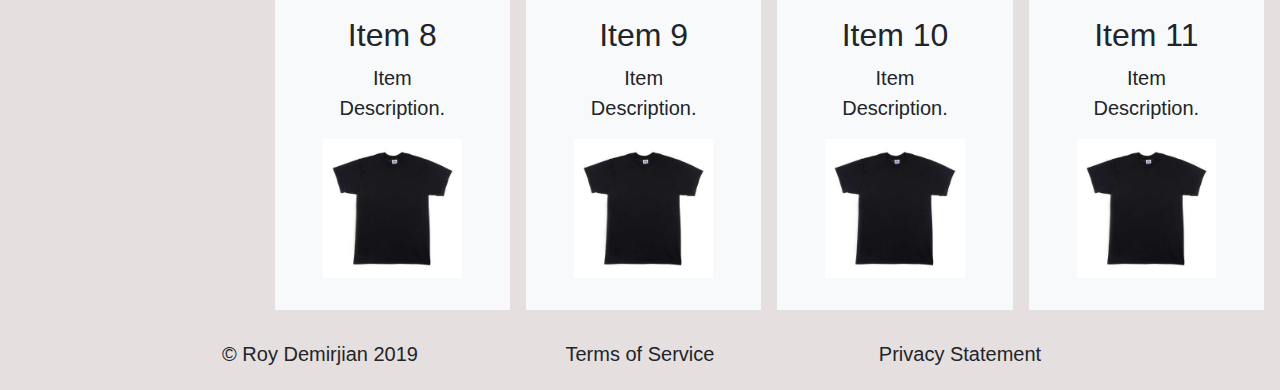
<file: women.html>
<!--
DEVELOPER: Roy Demirjian, IS117-005, Fall 2019
-->
<!doctype html>
<html lang="en">
<head>
    <meta charset="utf-8">
    <meta name="viewport" content="width=device-width, initial-scale=1, shrink-to-fit=no">
    <title>Clothing Website</title>

    <!-- Bootstrap core JS -->
    <script src="https://code.jquery.com/jquery-3.4.1.slim.min.js" integrity="sha384-J6qa4849blE2+poT4WnyKhv5vZF5SrPo0iEjwBvKU7imGFAV0wwj1yYfoRSJoZ+n" crossorigin="anonymous"></script>
    <script src="https://cdn.jsdelivr.net/npm/popper.js@1.16.0/dist/umd/popper.min.js" integrity="sha384-Q6E9RHvbIyZFJoft+2mJbHaEWldlvI9IOYy5n3zV9zzTtmI3UksdQRVvoxMfooAo" crossorigin="anonymous"></script>

    <!-- Bootstrap core CSS -->
    <link rel="stylesheet" href="https://stackpath.bootstrapcdn.com/bootstrap/4.4.1/css/bootstrap.min.css" integrity="sha384-Vkoo8x4CGsO3+Hhxv8T/Q5PaXtkKtu6ug5TOeNV6gBiFeWPGFN9MuhOf23Q9Ifjh" crossorigin="anonymous">
    <script src="https://stackpath.bootstrapcdn.com/bootstrap/4.4.1/js/bootstrap.min.js" integrity="sha384-wfSDF2E50Y2D1uUdj0O3uMBJnjuUD4Ih7YwaYd1iqfktj0Uod8GCExl3Og8ifwB6" crossorigin="anonymous"></script>

    <!-- core CSS -->
    <link href="styles/main.css" rel="stylesheet">
</head>
<body>

<!-- Search bar -->
<nav class="navbar navbar-expand-lg navbar-dark bg-dark">
    <a class="navbar-brand" href="index.html">
        <img src="assets/logo_scaled_white.png" width="26" height="30" class="d-inline-block align-top" alt="Logo">
    </a>
    <form class="d-inline w-100">
        <div class="input-group">
            <input type="text" class="form-control border border-right-1" placeholder="Search">
            <span class="input-group-append">
                    <button class="btn btn-outline-secondary border border-left-1" type="button">
                        <i class="fa fa-search"></i>
                    </button>
            </span>
        </div>
    </form>
</nav>

<!-- Nav Bar -->
<nav class="navbar navbar-expand-lg sticky-top navbar-dark bg-dark ">
    <a class="navbar-brand" href="index.html">Clothing Website</a>
    <button class="navbar-toggler" type="button" data-toggle="collapse" data-target="#navbarText" aria-controls="navbarText" aria-expanded="false" aria-label="Toggle navigation">
        <span class="navbar-toggler-icon"></span>
    </button>
    <div class="collapse navbar-collapse" id="navbarText">
        <ul class="navbar-nav mr-auto">
            <li class="nav-item dropdown">
                <a class="nav-link dropdown-toggle" href="#" id="navbarDropdownMenuLink" role="button" data-toggle="dropdown" aria-haspopup="true" aria-expanded="false">
                    Men
                </a>
                <div class="dropdown-menu" aria-labelledby="navbarDropdownMenuLink">
                    <a class="dropdown-item" href="men.html">Tops</a>
                    <a class="dropdown-item" href="men.html">Bottoms</a>
                    <a class="dropdown-item" href="men.html">OuterWear</a>
                </div>
            </li>
            <li class="nav-item dropdown">
                <a class="nav-link dropdown-toggle" href="#" id="navbarDropdownMenuLink" role="button" data-toggle="dropdown" aria-haspopup="true" aria-expanded="false">
                    Women
                </a>
                <div class="dropdown-menu" aria-labelledby="navbarDropdownMenuLink">
                    <a class="dropdown-item" href="women.html">Tops</a>
                    <a class="dropdown-item" href="women.html">Bottoms</a>
                    <a class="dropdown-item" href="women.html">OuterWear</a>
                </div>
            </li>
            <li class="nav-item">
                <a class="nav-link" href="contact_us.html">Contact Us</a>
            </li>
            <li class="nav-item">
                <a class="nav-link" href="about_us.html">About Us</a>
            </li>
            <li class="nav-item">
                <a class="nav-link" href="#">Cart</a>
            </li>
        </ul>
    </div>
</nav>

<div class="wrapper">


    <!-- Jumbotron -->
    <div class="position-relative overflow-hidden p-3 p-md-5 m-md-3 text-center bg-light">
        <div class="col-md-5 p-lg-5 mx-auto my-5">
            <h1 class="display-4 font-weight-normal">WOMENS</h1>
            <p class="lead font-weight-normal">quisque egestas diam in arcu cursus</p>
        </div>
    </div>


    <!-- Item Row 1 (Popular Items)-->
    <div class="d-md-flex flex-md-equal w-100 my-md-3 pl-md-3">
        <div class="bg-light mr-md-3 pt-3 px-3 pt-md-5 px-md-5 text-center overflow-hidden">
            <div class="my-3 py-3">
                <h2 class="display-5">Item 1</h2>
                <p class="lead">Item Description.</p>
                <img src="assets/black_tee.jpg" alt="Black Tee">
            </div>
        </div>

        <div class="bg-light mr-md-3 pt-3 px-3 pt-md-5 px-md-5 text-center overflow-hidden">
            <div class="my-3 py-3">
                <h2 class="display-5">Item 2</h2>
                <p class="lead">Item Description.</p>
                <img src="assets/black_tee.jpg" alt="Black Tee">
            </div>
        </div>

        <div class="bg-light mr-md-3 pt-3 px-3 pt-md-5 px-md-5 text-center overflow-hidden">
            <div class="my-3 py-3">
                <h2 class="display-5">Item 3</h2>
                <p class="lead">Item Description.</p>
                <img src="assets/black_tee.jpg" alt="Black Tee">
            </div>
        </div>
    </div>



    <!-- Item Row 2-->
    <div class="d-md-flex flex-md-equal w-100 my-md-3 pl-md-3">

        <div class="col-lg-2 col-xs-12 mr-md-5 pt-5 px-5 pt-md-5 px-md-5 overflow-hidden">
            <ul class="list-unstyled">
                <li> <a href="women.html" class = "category_title">WOMENS</a> </li>
                <li> <a href="#">Tops</a> </li>
                <ul>
                    <li> <a href="#">T-Shirts</a> </li>
                    <li> <a href="#">Sweat Shirts</a> </li>
                    <li> <a href="#">Dress Shirts</a> </li>
                </ul>
                <li> <a href="#">Bottoms</a> </li>
                <ul>
                    <li><a href="#">Pants</a> </li>
                    <li><a href="#">Shorts</a> </li>
                    <li><a href="#">Sweatwear</a> </li>
                </ul>
                <li> <a href="#">OuterWear</a> </li>
                <ul>
                    <li><a href="#">Jackets</a> </li>
                    <li><a href="#">Coats</a> </li>
                    <li><a href="#">Fleece</a> </li>
                </ul>
            </ul>
        </div>

        <div class="bg-light mr-md-3 pt-3 px-3 pt-md-5 px-md-5 text-center overflow-hidden">
            <div class="my-3 py-3">
                <h2 class="display-5">Item 4</h2>
                <p class="lead">Item Description.</p>
                <img src="assets/black_tee.jpg" alt="Black Tee">
            </div>
        </div>

        <div class="bg-light mr-md-3 pt-3 px-3 pt-md-5 px-md-5 text-center overflow-hidden">
            <div class="my-3 py-3">
                <h2 class="display-5">Item 5</h2>
                <p class="lead">Item Description.</p>
                <img src="assets/black_tee.jpg" alt="Black Tee">
            </div>
        </div>

        <div class="bg-light mr-md-3 pt-3 px-3 pt-md-5 px-md-5 text-center overflow-hidden">
            <div class="my-3 py-3">
                <h2 class="display-5">Item 6</h2>
                <p class="lead">Item Description.</p>
                <img src="assets/black_tee.jpg" alt="Black Tee">
            </div>
        </div>

        <div class="bg-light mr-md-3 pt-3 px-3 pt-md-5 px-md-5 text-center overflow-hidden">
            <div class="my-3 py-3">
                <h2 class="display-5">Item 7</h2>
                <p class="lead">Item Description.</p>
                <img src="assets/black_tee.jpg" alt="Black Tee">
            </div>
        </div>
    </div>

    <!-- Item Row 3-->
    <div class="d-md-flex flex-md-equal w-100 my-md-3 pl-md-3">

        <div class="col-lg-2 col-xs-12 mr-md-5 pt-5 px-5 pt-md-5 px-md-5 overflow-hidden">

        </div>

        <div class="bg-light mr-md-3 pt-3 px-3 pt-md-5 px-md-5 text-center overflow-hidden">
            <div class="my-3 py-3">
                <h2 class="display-5">Item 8</h2>
                <p class="lead">Item Description.</p>
                <img src="assets/black_tee.jpg" alt="Black Tee">
            </div>
        </div>

        <div class="bg-light mr-md-3 pt-3 px-3 pt-md-5 px-md-5 text-center overflow-hidden">
            <div class="my-3 py-3">
                <h2 class="display-5">Item 9</h2>
                <p class="lead">Item Description.</p>
                <img src="assets/black_tee.jpg" alt="Black Tee">
            </div>
        </div>

        <div class="bg-light mr-md-3 pt-3 px-3 pt-md-5 px-md-5 text-center overflow-hidden">
            <div class="my-3 py-3">
                <h2 class="display-5">Item 10</h2>
                <p class="lead">Item Description.</p>
                <img src="assets/black_tee.jpg" alt="Black Tee">
            </div>
        </div>

        <div class="bg-light mr-md-3 pt-3 px-3 pt-md-5 px-md-5 text-center overflow-hidden">
            <div class="my-3 py-3">
                <h2 class="display-5">Item 11</h2>
                <p class="lead">Item Description.</p>
                <img src="assets/black_tee.jpg" alt="Black Tee">
            </div>
        </div>
    </div>

</div>

<!-- Footer -->
<footer class="container py-3">
    <div class="row">
        <div class="col-md-4 text-center">
            <h5>&copy; Roy Demirjian 2019</h5>
        </div>
        <div class="col-md-4 text-center">
            <h5>Terms of Service</h5>
        </div>
        <div class="col-md-4 text-center">
            <h5>Privacy Statement</h5>
        </div>
    </div>
</footer>
</body>
</html>
</file>
<file: styles/main.css>
/*
DEVELOPER: Roy Demirjian, IS117-005, Fall 2019
*/

body {
    background-color: #e5dfdf; !important;
}

.category_title {
    font-size: 25px;
    font-weight: bold;
}

.btn-primary{
    color: white;
    background-color: #343a40;
    border-color: #343a40;
}

.navbar-nav .nav-item:hover .nav-link {
    color: pink;
}

/*
List Styling
*/
ul {
    list-style-type: square;
}
a {
    text-decoration: none;
    color: black;
}


/*
Image Scaling
*/
img {
    width:100%;
    height:100%;
}

.silhouette {
    width: 25%;
    height: 25%;
}

/*
Nav Bar, Search Bar
*/
.site-header {
    background-color: rgba(0, 0, 0, .85);
}
.site-header a {
    color: #999;
    transition: ease-in-out color .15s;
}
.site-header a:hover {
    color: #fff;
    text-decoration: none;
}

/*
Container for footer
*/
.container {
    max-width: 960px;
}


/*
Mobile Scaling
*/
.flex-equal > * {
    -ms-flex: 1;
    flex: 1;
}
@media (min-width: 768px) {
    .flex-md-equal > * {
        -ms-flex: 1;
        flex: 1;
    }
}

.overflow-hidden { overflow: hidden; }
</file>
